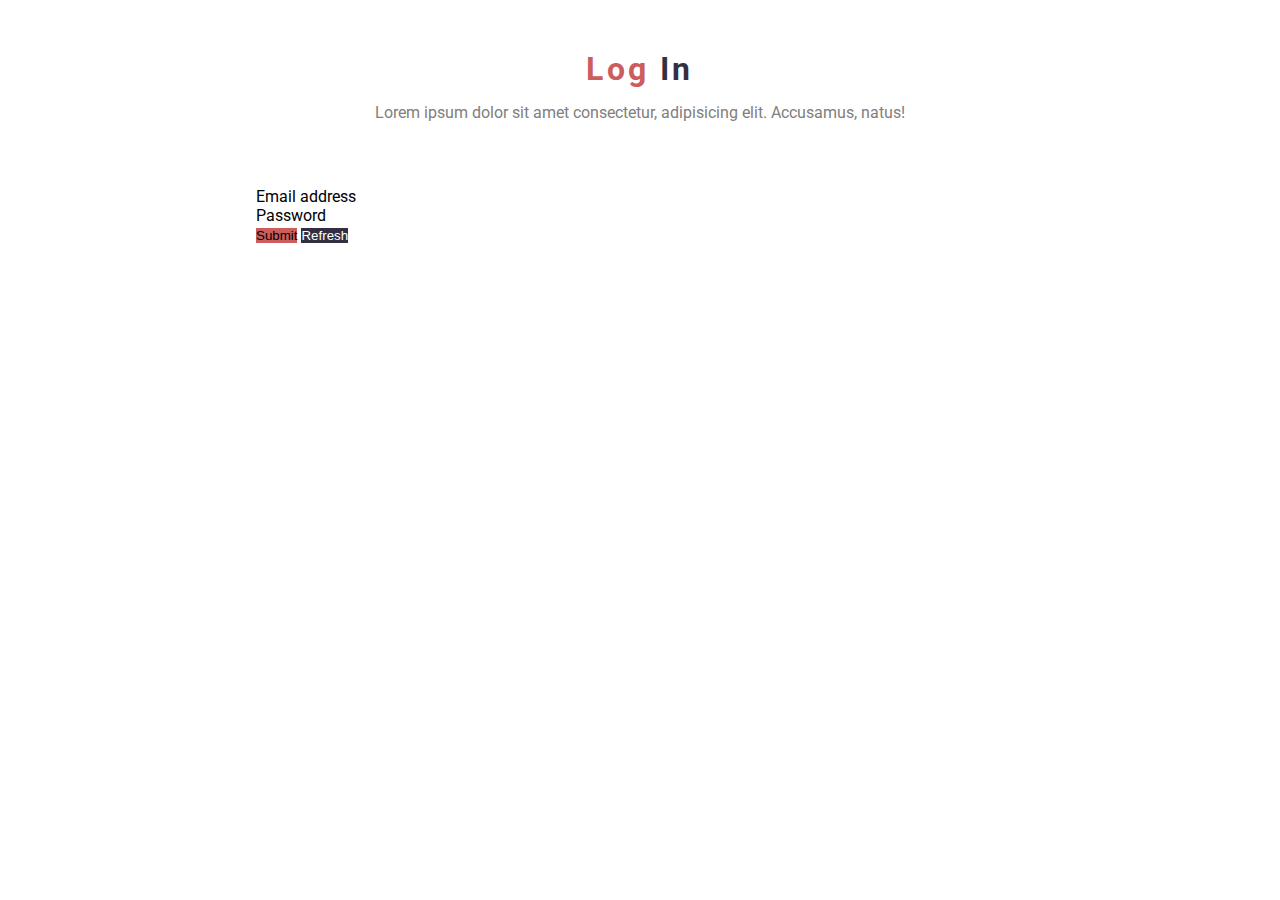
<file: E-commerce website/login.html>
<!DOCTYPE html>
<html lang="en">

<head>
    <meta charset="UTF-8" />
    <meta http-equiv="X-UA-Compatible" content="IE=edge" />
    <meta name="viewport" content="width=device-width, initial-scale=1.0" />
    <title>Log In</title>
    <!-- Bootstrap CSS -->
    <link href="https://cdn.jsdelivr.net/npm/bootstrap@5.1.3/dist/css/bootstrap.min.css" rel="stylesheet"
        integrity="sha384-1BmE4kWBq78iYhFldvKuhfTAU6auU8tT94WrHftjDbrCEXSU1oBoqyl2QvZ6jIW3" crossorigin="anonymous">
    <link rel="stylesheet" href="https://cdnjs.cloudflare.com/ajax/libs/font-awesome/4.7.0/css/font-awesome.min.css" />
    <link rel="preconnect" href="https://fonts.googleapis.com" />
    <link rel="preconnect" href="https://fonts.gstatic.com" crossorigin />
    <link href="https://fonts.googleapis.com/css2?family=Akaya+Kanadaka&family=Roboto:wght@300&display=swap"
        rel="stylesheet" />
    <link rel="stylesheet" href="https://unpkg.com/swiper@8/swiper-bundle.min.css" />
    <link rel="stylesheet" href="style.css" />
    <link rel="stylesheet" media="screen and (max-width:919px)" href="./responsiveness.css" />
    <style>
        form{
            width: 60%;
            margin: auto;
        }
        .btn{
            outline: none;
            border: none;
        }
        .btn-primary{
            background-color: indianred;
        }
        .btn-warning{
            background-color: rgba(15, 10, 29, 0.849);
            color: white;
        }
    </style>
</head>

<body>
    <section class="latest">
        <div class="product-intro">
            <h1>Log <span>In</span></h1>
            <p>
                Lorem ipsum dolor sit amet consectetur, adipisicing elit. Accusamus,
                natus!
            </p>
        </div>
    </section>
    <form onsubmit="return validation()" name="login-googlesheet" method="post">
        <div class="mb-3">
            <label for="exampleInputEmail1" class="form-label">Email address</label>
            <input type="email" class="form-control" id="exampleInputEmail1" name="Email ID">
            <span id="erroremail" style="font-size: 10px; color: red;"></span>
        </div>
        <div class="mb-3">
            <label for="exampleInputPassword1" class="form-label">Password</label>
            <input type="password" class="form-control" id="exampleInputPassword1" name="Password">
            <span id="errorpassword" style="font-size: 10px; color: red;"></span>
        </div>
        <button type="submit" class="btn btn-primary">Submit</button>
        <button type="reset" class="btn btn-warning">Refresh</button>
    </form>
    <!-- jQuery CDN -->
    <script src="https://cdnjs.cloudflare.com/ajax/libs/jquery/3.6.0/jquery.min.js"
        integrity="sha512-894YE6QWD5I59HgZOGReFYm4dnWc1Qt5NtvYSaNcOP+u1T9qYdvdihz0PPSiiqn/+/3e7Jo4EaG7TubfWGUrMQ=="
        crossorigin="anonymous" referrerpolicy="no-referrer"></script>

    <!-- Bootstrap JS -->
    <script src="https://cdn.jsdelivr.net/npm/bootstrap@5.1.3/dist/js/bootstrap.bundle.min.js"
        integrity="sha384-ka7Sk0Gln4gmtz2MlQnikT1wXgYsOg+OMhuP+IlRH9sENBO0LRn5q+8nbTov4+1p" crossorigin="anonymous">
    </script>

    <script src="./app.js"></script>

    <!-- Google sheet connection -->
    <script>
        const scriptURL =
            'https://script.google.com/macros/s/AKfycbw5P4Jv8z5zGcccVyY7rb6yJXn5xXUCdtaDJ6_229umRfTJjMm3YNyiqZghnskMDIztgw/exec'
        const form = document.forms['login-googlesheet']

        form.addEventListener('submit', e => {
            e.preventDefault()
            fetch(scriptURL, {
                    method: 'POST',
                    body: new FormData(form)
                })
                .then(response => alert(
                    "Successfully Signed Up"))
                .catch(error => console.error('Error!', error.message))
        })
    </script>
</body>

</html>
</file>
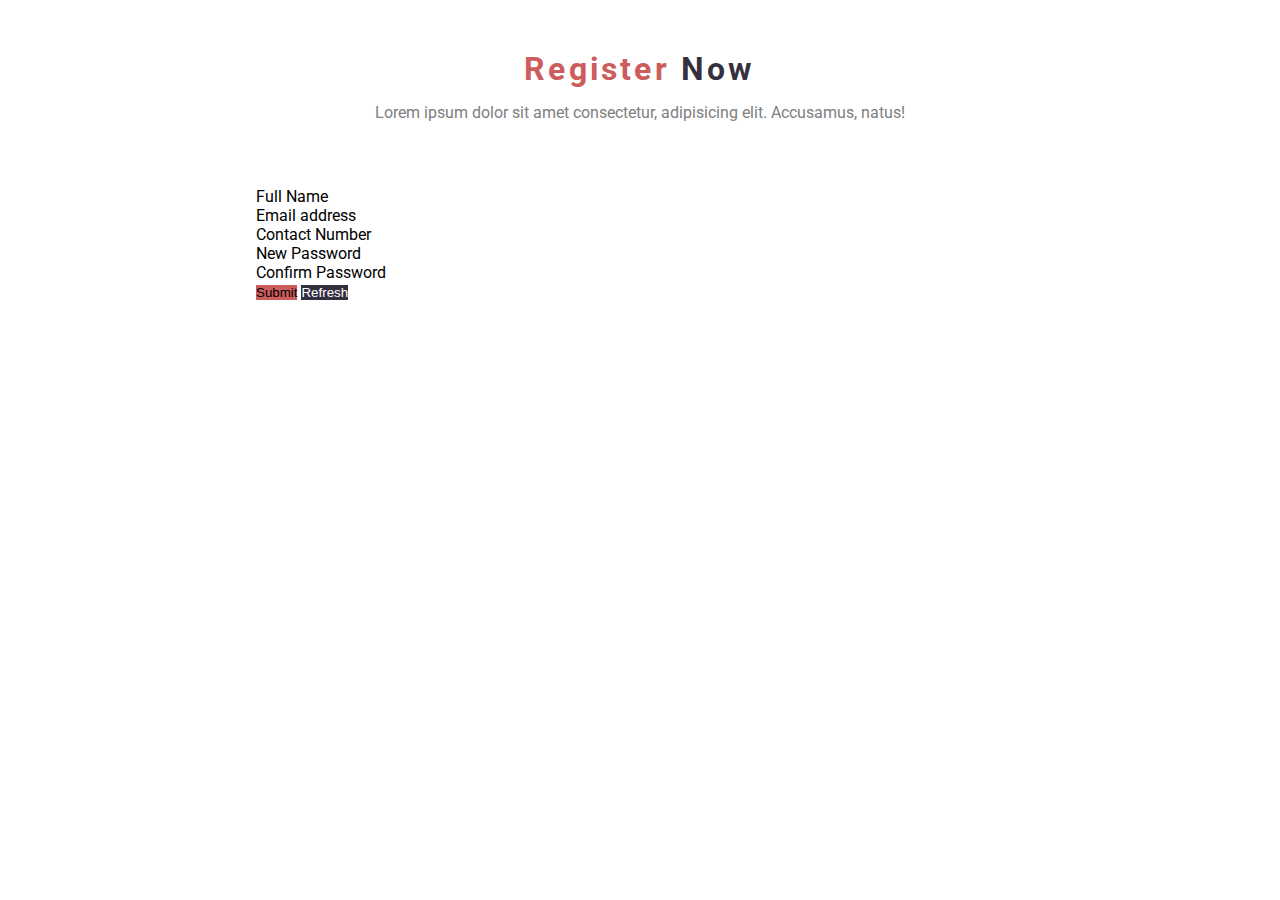
<file: E-commerce website/register.html>
<!DOCTYPE html>
<html lang="en">

<head>
    <meta charset="UTF-8" />
    <meta http-equiv="X-UA-Compatible" content="IE=edge" />
    <meta name="viewport" content="width=device-width, initial-scale=1.0" />
    <title>Register</title>
    <!-- Bootstrap CSS -->
    <link href="https://cdn.jsdelivr.net/npm/bootstrap@5.1.3/dist/css/bootstrap.min.css" rel="stylesheet"
        integrity="sha384-1BmE4kWBq78iYhFldvKuhfTAU6auU8tT94WrHftjDbrCEXSU1oBoqyl2QvZ6jIW3" crossorigin="anonymous">
    <link rel="stylesheet" href="https://cdnjs.cloudflare.com/ajax/libs/font-awesome/4.7.0/css/font-awesome.min.css" />
    <link rel="preconnect" href="https://fonts.googleapis.com" />
    <link rel="preconnect" href="https://fonts.gstatic.com" crossorigin />
    <link href="https://fonts.googleapis.com/css2?family=Akaya+Kanadaka&family=Roboto:wght@300&display=swap"
        rel="stylesheet" />
    <link rel="stylesheet" href="https://unpkg.com/swiper@8/swiper-bundle.min.css" />
    <link rel="stylesheet" href="style.css" />
    <link rel="stylesheet" media="screen and (max-width:919px)" href="./responsiveness.css" />
    <style>
        form{
            width: 60%;
            margin: auto;
        }
        .btn{
            outline: none;
            border: none;
        }
        .btn-primary{
            background-color: indianred;
        }
        .btn-warning{
            background-color: rgba(15, 10, 29, 0.849);
            color: white;
        }
    </style>
</head>

<body>
    <section class="latest">
        <div class="product-intro">
            <h1>Register <span>Now</span></h1>
            <p>
                Lorem ipsum dolor sit amet consectetur, adipisicing elit. Accusamus,
                natus!
            </p>
        </div>
    </section>
    <form onsubmit="return validation()" name="register-googlesheet" method="post">
        <div class="mb-3">
            <label for="exampleInputName" class="form-label">Full Name</label>
            <input type="text" class="form-control" id="exampleInputName" name="Full Name">
            <span id="errorname" style="font-size: 10px; color: red;"></span>
        </div>
        <div class="mb-3">
            <label for="exampleInputEmail1" class="form-label">Email address</label>
            <input type="email" class="form-control" id="exampleInputEmail1" name="Email ID">
            <span id="erroremail" style="font-size: 10px; color: red;"></span>
        </div>
        <div class="mb-3">
            <label for="exampleInputNumber" class="form-label">Contact Number</label>
            <input type="number" class="form-control" id="exampleInputNumber" name="Phone Number">
            <span id="errornumber" style="font-size: 10px; color: red;"></span>
        </div>
        <div class="mb-3">
            <label for="exampleInputPassword1" class="form-label">New Password</label>
            <input type="password" class="form-control" id="exampleInputPassword1" name="New Password">
            <span id="errorpassword" style="font-size: 10px; color: red;"></span>
        </div>
        <div class="mb-3">
            <label for="exampleInputPassword2" class="form-label">Confirm Password</label>
            <input type="password" class="form-control" id="exampleInputPassword2" name="Confirm Password">
            <span id="errorcpassword" style="font-size: 10px; color: red;"></span>
        </div>

        <button type="submit" class="btn btn-primary">Submit</button>
        <button type="reset" class="btn btn-warning">Refresh</button>
    </form>
    <!-- jQuery CDN -->
    <script src="https://cdnjs.cloudflare.com/ajax/libs/jquery/3.6.0/jquery.min.js"
        integrity="sha512-894YE6QWD5I59HgZOGReFYm4dnWc1Qt5NtvYSaNcOP+u1T9qYdvdihz0PPSiiqn/+/3e7Jo4EaG7TubfWGUrMQ=="
        crossorigin="anonymous" referrerpolicy="no-referrer"></script>

    <!-- Bootstrap JS -->
    <script src="https://cdn.jsdelivr.net/npm/bootstrap@5.1.3/dist/js/bootstrap.bundle.min.js"
        integrity="sha384-ka7Sk0Gln4gmtz2MlQnikT1wXgYsOg+OMhuP+IlRH9sENBO0LRn5q+8nbTov4+1p" crossorigin="anonymous">
    </script>

    <script src="./app.js"></script>

    <!-- Google sheet connection -->
    <script>
        const scriptURL =
            'https://script.google.com/macros/s/AKfycbxq0yafrHt21iF1YCGks7R8COfVSQ_8SLQNcF35xX3ESrZk-wTyIL5MUSHDZ87DTgpdnA/exec'
        const form = document.forms['register-googlesheet']

        form.addEventListener('submit', e => {
            e.preventDefault()
            fetch(scriptURL, {
                    method: 'POST',
                    body: new FormData(form)
                })
                .then(response => alert(
                    "Successfully Signed Up"))
                .catch(error => console.error('Error!', error.message))
        })
    </script>
</body>

</html>
</file>
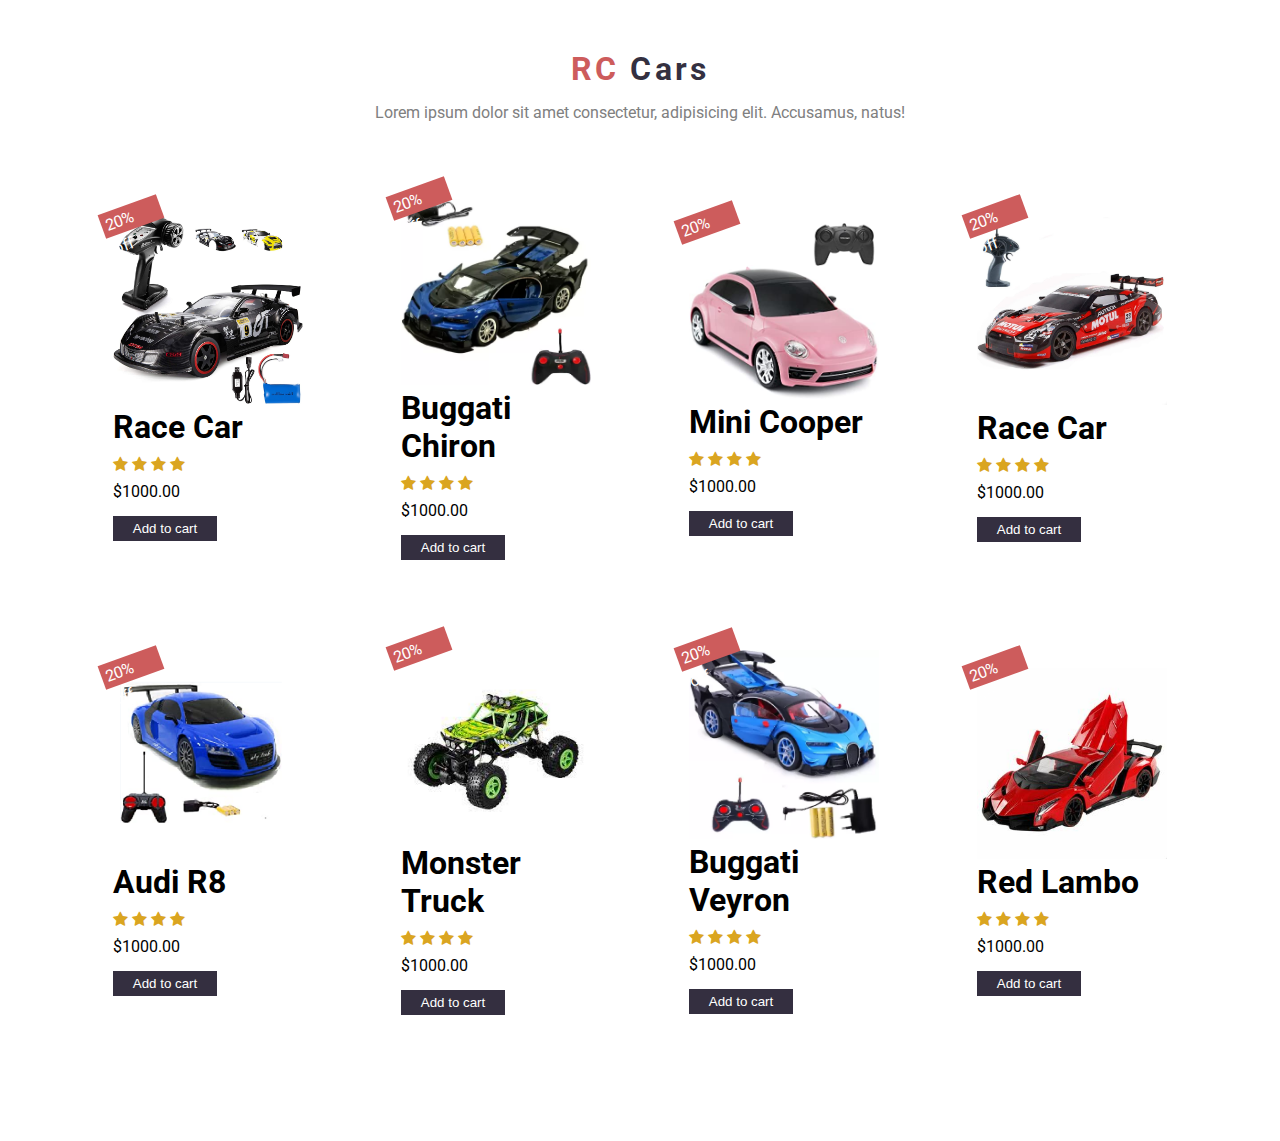
<file: E-commerce website/toyCar.html>
<!DOCTYPE html>
<html lang="en">
<head>
    <meta charset="UTF-8">
    <meta http-equiv="X-UA-Compatible" content="IE=edge">
    <meta name="viewport" content="width=device-width, initial-scale=1.0">
    <title>Toy Car</title>
    <link rel="stylesheet" href="https://cdnjs.cloudflare.com/ajax/libs/font-awesome/4.7.0/css/font-awesome.min.css" />
    <link rel="preconnect" href="https://fonts.googleapis.com" />
    <link rel="preconnect" href="https://fonts.gstatic.com" crossorigin />
    <link href="https://fonts.googleapis.com/css2?family=Akaya+Kanadaka&family=Roboto:wght@300&display=swap"
        rel="stylesheet" />
    <link rel="stylesheet" href="https://unpkg.com/swiper@8/swiper-bundle.min.css" />
    <link rel="stylesheet" href="style.css" />
    <link rel="stylesheet" media="screen and (max-width:919px)" href="./responsiveness.css">
</head>
<body>
    <section class="latest">
        <div class="product-intro">
            <h1>RC <span>Cars</span></h1>
            <p>
                Lorem ipsum dolor sit amet consectetur, adipisicing elit. Accusamus,
                natus!
            </p>
        </div>
        <div class="card-container">
            <div class="card">
                <div>
                    <img src="./images/car3.jpg" alt="" />
                </div>
                <h1>Race Car</h1>
                <span>
                    <i class="fa fa-star"></i>
                    <i class="fa fa-star"></i>
                    <i class="fa fa-star"></i>
                    <i class="fa fa-star"></i>
                </span>
                <p>$1000.00</p>
                <button>Add to cart</button>
            </div>
            <div class="card">
                <div>
                    <img src="./images/car1.webp" alt="" />
                </div>
                <h1>Buggati Chiron</h1>
                <span>
                    <i class="fa fa-star"></i>
                    <i class="fa fa-star"></i>
                    <i class="fa fa-star"></i>
                    <i class="fa fa-star"></i>
                </span>
                <p>$1000.00</p>
                <button>Add to cart</button>
            </div>
            <div class="card">
                <div>
                    <img src="./images/car4.jpg" alt="" />
                </div>
                <h1>Mini Cooper</h1>
                <span>
                    <i class="fa fa-star"></i>
                    <i class="fa fa-star"></i>
                    <i class="fa fa-star"></i>
                    <i class="fa fa-star"></i>
                </span>
                <p>$1000.00</p>
                <button>Add to cart</button>
            </div>
            <div class="card">
                <div>
                    <img src="./images/car2.jpg" alt="" />
                </div>
                <h1>Race Car</h1>
                <span>
                    <i class="fa fa-star"></i>
                    <i class="fa fa-star"></i>
                    <i class="fa fa-star"></i>
                    <i class="fa fa-star"></i>
                </span>
                <p>$1000.00</p>
                <button>Add to cart</button>
            </div>
        </div>
        <div class="card-container">
            <div class="card">
                <div>
                    <img src="./images/car5.png" alt="" />
                </div>
                <h1>Audi R8</h1>
                <span>
                    <i class="fa fa-star"></i>
                    <i class="fa fa-star"></i>
                    <i class="fa fa-star"></i>
                    <i class="fa fa-star"></i>
                </span>
                <p>$1000.00</p>
                <button>Add to cart</button>
            </div>
            <div class="card">
                <div>
                    <img src="./images/car8.jpg" alt="" />
                </div>
                <h1>Monster Truck</h1>
                <span>
                    <i class="fa fa-star"></i>
                    <i class="fa fa-star"></i>
                    <i class="fa fa-star"></i>
                    <i class="fa fa-star"></i>
                </span>
                <p>$1000.00</p>
                <button>Add to cart</button>
            </div>
            <div class="card">
                <div>
                    <img src="./images/car6.webp" alt="" />
                </div>
                <h1>Buggati Veyron</h1>
                <span>
                    <i class="fa fa-star"></i>
                    <i class="fa fa-star"></i>
                    <i class="fa fa-star"></i>
                    <i class="fa fa-star"></i>
                </span>
                <p>$1000.00</p>
                <button>Add to cart</button>
            </div>
            <div class="card">
                <div>
                    <img src="./images/car7.jpg" alt="" />
                </div>
                <h1>Red Lambo</h1>
                <span>
                    <i class="fa fa-star"></i>
                    <i class="fa fa-star"></i>
                    <i class="fa fa-star"></i>
                    <i class="fa fa-star"></i>
                </span>
                <p>$1000.00</p>
                <button>Add to cart</button>
            </div>
        </div>
    </section>
</body>
</html>
</file>
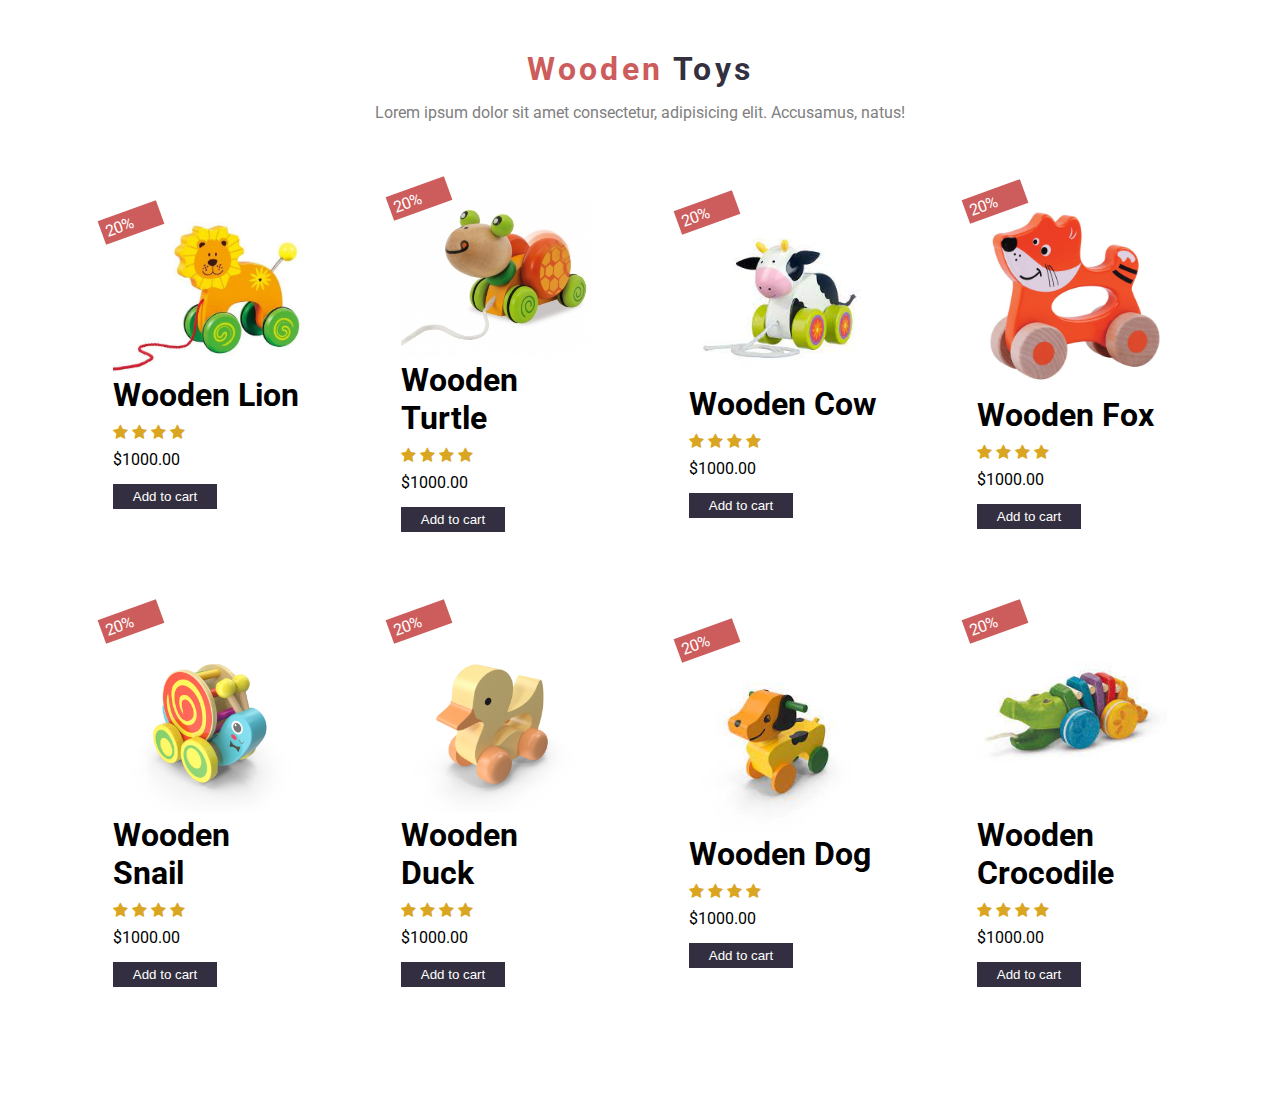
<file: E-commerce website/woodenToy.html>
<!DOCTYPE html>
<html lang="en">
<head>
    <meta charset="UTF-8">
    <meta http-equiv="X-UA-Compatible" content="IE=edge">
    <meta name="viewport" content="width=device-width, initial-scale=1.0">
    <title>Wooden Toys</title>
    <link rel="stylesheet" href="https://cdnjs.cloudflare.com/ajax/libs/font-awesome/4.7.0/css/font-awesome.min.css" />
    <link rel="preconnect" href="https://fonts.googleapis.com" />
    <link rel="preconnect" href="https://fonts.gstatic.com" crossorigin />
    <link href="https://fonts.googleapis.com/css2?family=Akaya+Kanadaka&family=Roboto:wght@300&display=swap"
        rel="stylesheet" />
    <link rel="stylesheet" href="https://unpkg.com/swiper@8/swiper-bundle.min.css" />
    <link rel="stylesheet" href="style.css" />
    <link rel="stylesheet" media="screen and (max-width:919px)" href="./responsiveness.css">
</head>
<body>
    <section class="latest">
        <div class="product-intro">
            <h1>Wooden <span>Toys</span></h1>
            <p>
                Lorem ipsum dolor sit amet consectetur, adipisicing elit. Accusamus,
                natus!
            </p>
        </div>
        <div class="card-container">
            <div class="card">
                <div>
                    <img src="./images/w1.jpg" alt="" />
                </div>
                <h1>Wooden Lion</h1>
                <span>
                    <i class="fa fa-star"></i>
                    <i class="fa fa-star"></i>
                    <i class="fa fa-star"></i>
                    <i class="fa fa-star"></i>
                </span>
                <p>$1000.00</p>
                <button>Add to cart</button>
            </div>
            <div class="card">
                <div>
                    <img src="./images/w2.jpeg" alt="" />
                </div>
                <h1>Wooden Turtle</h1>
                <span>
                    <i class="fa fa-star"></i>
                    <i class="fa fa-star"></i>
                    <i class="fa fa-star"></i>
                    <i class="fa fa-star"></i>
                </span>
                <p>$1000.00</p>
                <button>Add to cart</button>
            </div>
            <div class="card">
                <div>
                    <img src="./images/w3.jpg" alt="" />
                </div>
                <h1>Wooden Cow</h1>
                <span>
                    <i class="fa fa-star"></i>
                    <i class="fa fa-star"></i>
                    <i class="fa fa-star"></i>
                    <i class="fa fa-star"></i>
                </span>
                <p>$1000.00</p>
                <button>Add to cart</button>
            </div>
            <div class="card">
                <div>
                    <img src="./images/w5.jpg" alt="" />
                </div>
                <h1>Wooden Fox</h1>
                <span>
                    <i class="fa fa-star"></i>
                    <i class="fa fa-star"></i>
                    <i class="fa fa-star"></i>
                    <i class="fa fa-star"></i>
                </span>
                <p>$1000.00</p>
                <button>Add to cart</button>
            </div>
        </div>
        <div class="card-container">
            <div class="card">
                <div>
                    <img src="./images/w4.jpg" alt="" />
                </div>
                <h1>Wooden Snail</h1>
                <span>
                    <i class="fa fa-star"></i>
                    <i class="fa fa-star"></i>
                    <i class="fa fa-star"></i>
                    <i class="fa fa-star"></i>
                </span>
                <p>$1000.00</p>
                <button>Add to cart</button>
            </div>
            <div class="card">
                <div>
                    <img src="./images/w6.jpg" alt="" />
                </div>
                <h1>Wooden Duck</h1>
                <span>
                    <i class="fa fa-star"></i>
                    <i class="fa fa-star"></i>
                    <i class="fa fa-star"></i>
                    <i class="fa fa-star"></i>
                </span>
                <p>$1000.00</p>
                <button>Add to cart</button>
            </div>
            <div class="card">
                <div>
                    <img src="./images/w7.jpg" alt="" />
                </div>
                <h1>Wooden Dog</h1>
                <span>
                    <i class="fa fa-star"></i>
                    <i class="fa fa-star"></i>
                    <i class="fa fa-star"></i>
                    <i class="fa fa-star"></i>
                </span>
                <p>$1000.00</p>
                <button>Add to cart</button>
            </div>
            <div class="card">
                <div>
                    <img src="./images/w8.jpg" alt="" />
                </div>
                <h1>Wooden Crocodile</h1>
                <span>
                    <i class="fa fa-star"></i>
                    <i class="fa fa-star"></i>
                    <i class="fa fa-star"></i>
                    <i class="fa fa-star"></i>
                </span>
                <p>$1000.00</p>
                <button>Add to cart</button>
            </div>
        </div>
    </section>
</body>
</html>
</file>
<file: E-commerce website/style.css>
* {
  padding: 0;
  border: 0;
  margin: 0;
  box-sizing: border-box;
}

body {
  scroll-behavior: smooth;
  font-family: "Roboto", sans-serif;
  /* font-family: 'Akaya Kanadaka', cursive; */
}

:root {
  --primary: indianred;
  --secondary: rgba(15, 10, 29, 0.849);
  --light: #2f3640;
}

header {
  width: 100%;
  height: 100vh;
}

.nav1 {
  width: 100%;
  height: 80px;
  display: flex;
  justify-content: space-around;
  align-items: center;
  flex-wrap: wrap;
  box-shadow: 2px 0px 3px grey;
  text-align: center;
}

.nav1 .left {
  flex-basis: 50%;
  letter-spacing: 2px;
}

.nav1 .left a {
  text-decoration: none;
  color: var(--primary);
  font-weight: bold;
  margin: 0px 5px;
}

.right {
  flex-basis: 50%;
}

.right i {
  font-size: 20px;
  margin: 0px 15px;
  background-color: var(--primary);
  color: white;
  padding: 8px;
  cursor: pointer;
  transition: 0.4s ease-in-out;
}

.nav1 .right i:hover {
  transform: rotate(360deg);
}

.nav2 {
  width: 100%;
  height: 120px;
  display: flex;
  justify-content: space-between;
  align-items: center;
  flex-wrap: wrap;
  text-align: center;
}

.nav2 .nav2-left,
.nav2 .nav2-center,
.nav2 .nav2-right {
  flex-basis: 30%;
  margin: auto;
  cursor: pointer;
}

.nav2 .nav2-left i {
  margin-left: 15px;
}

.nav2 .nav2-center h1 {
  color: var(--primary);
  font-size: 2rem;
  letter-spacing: 5px;
  font-weight: bold;
}

.nav2 .nav2-center h1 span {
  color: var(--secondary);
}

.nav2 .nav2-center p {
  color: grey;
  font-size: 15px;
  margin-top: 5px;
}

.nav2 .nav2-right i {
  margin: 0px 5px;
}

.nav3 {
  width: 100%;
  height: 70px;
  line-height: 70px;
}

.nav3 ul {
  list-style: none;
  text-align: center;
}

.nav3 ul li {
  display: inline-block;
  width: 150px;
  position: relative;
  z-index: 99;
}

.nav3 ul li a {
  text-decoration: none;
  color: black;
  font-weight: 500;
  display: block;
}

.nav3 ul li a:hover {
  color: var(--primary);
}

.nav3 ul li i {
  color: var(--primary);
  margin: 0px 5px;
}

.nav3 ul ul {
  position: absolute;
  top: 70px;
  left: 0;
  display: none;
}

.nav3 ul ul li {
  background-color: white;
  border-bottom: 1px solid var(--primary);
}

.nav3 ul li:hover > ul {
  display: block;
}

.featured {
  width: 100%;
  height: 60vh;
  background: linear-gradient(
      to right,
      rgba(0, 0, 0, 1) 20%,
      rgba(255, 255, 255, 0.2)
    ),
    url(./images/g1.jpg);
  background-size: cover;
  background-position: top;
  position: relative;
}

.featured-text {
  max-width: 500px;
  position: absolute;
  top: 50%;
  left: 10%;
  color: white;
  text-align: center;
  padding: 10px;
  font-size: 2rem;
  letter-spacing: 5px;
  font-family: "Akaya Kanadaka", cursive;
}

.featured-text button {
  padding: 10px 20px;
  border: none;
  outline: none;
  background-color: var(--secondary);
  margin: 20px 0px;
  color: white;
  font-weight: 500;
  transition: 1s ease-in-out;
}
.featured-text button:hover {
  background-color: var(--primary);
}

.latest {
  padding: 50px 100px;
}

.product-intro {
  text-align: center;
}

.product-intro h1 {
  color: var(--primary);
  letter-spacing: 0.2rem;
  font-size: 2rem;
  font-weight: bolder;
}

.product-intro h1 span {
  color: var(--secondary);
}

.product-intro p {
  color: grey;
  margin: 15px 0px;
}

.card-container {
  width: 100%;
  display: flex;
  justify-content: space-between;
  align-items: center;
  cursor: pointer;
  margin: 4rem 0;
  flex-wrap: wrap;
}

.card-container .card {
  flex-basis: 20%;
  padding: 0.8rem;
  position: relative;
}

.card img {
  width: 100%;
  transition: 0.5s ease-in-out;
}

.card i {
  color: goldenrod;
  margin: 10px 0;
}

.card button {
  color: white;
  background-color: var(--secondary);
  border: none;
  outline: none;
  margin-top: 15px;
  padding: 5px 20px;
}

.card:hover img,
.card:hover h1 {
  width: 80%;
  color: var(--primary);
}

.card::before {
  content: "20% off";
  width: 25%;
  height: 25px;
  line-height: 25px;
  color: white;
  position: absolute;
  top: 0;
  left: 0;
  background-color: var(--primary);
  padding: 0px 4px;
  transform: rotate(-20deg);
}

.trends {
  padding: 50px 100px;
  background-color: rgba(0, 0, 0, 0.02);
}

.trends .swiper {
  width: 100%;
  padding: 50px;
}

.trends .swiper-slide {
  background-position: center;
  background-size: cover;
  width: 400px;
  height: 400px;
}

.trends .swiper-slide img {
  display: block;
  width: 100%;
  height: 100%;
}
footer {
  background-color: var(--secondary);
  color: white;
  display: flex;
  justify-content: space-around;
  align-items: center;
  flex-wrap: wrap;
  text-align: center;
  padding: 2rem;
}
footer div {
  flex-basis: 30%;
}
footer h1 {
  letter-spacing: 0.5rem;
}
footer h1 span {
  color: var(--primary);
}
footer p {
  font-size: 1rem;
}
footer i {
  margin: 0px 5px;
}
#sidenav {
  display: none;
}
#menubar {
  display: none;
}
</file>
<file: E-commerce website/responsiveness.css>
:root {
    --primary: indianred;
    --secondary: rgba(15, 10, 29, 0.849);
    --light: #2f3640;
}
#sidenav{
    display: block;
}
#menubar{
    display: block;
    position: absolute;
    top: 50%;
    right: 0;
    transform: translate(0%,-50%);
    z-index: 99;
    background-color: var(--primary);
    color: white;
    font-size: 2rem;
    padding: 20px 10px;
    animation: animate 3s ease infinite;
}
@keyframes animate{
    0%{
        background-color: var(--secondary);
    }
    100%{
        background-color: var(--primary);
    }
}
#sidenav {
    width: 0px;
    height: 100vh;
    position: absolute;
    top: 0;
    left: 0;
    z-index: 3;
    background-color: var(--light);
    padding-top: 70px;
    display: block;
    overflow: hidden;
    transition: 0.5s ease-in-out;
}

#sidenav ul {
    list-style: none;
}

#sidenav ul li {
    display: block;
    width: 200px;
    position: relative;
    z-index: 99;
    margin: 10px 20px;
}

#sidenav ul li a {
    text-decoration: none;
    color: white;
    font-weight: 500;
    display: block;
    font-size: 20px;
    padding: 10px 20px;
}

#sidenav ul li a:hover {
    color: var(--primary);
}

#sidenav ul li i {
    color: white;
    margin: 0px 5px;
}
#sidenav ul ul {
    position: absolute;
    top: 70px;
    left: 0;
    display: none;
}

#sidenav ul ul li {
    border-bottom: 1px solid white;
}

#sidenav ul li:hover>ul {
    display: block;
}
.nav1 {
    position: relative;
    z-index: 2;
    background-color: white;
}
.right i {
    font-size: 15px;
    margin: 0px 5px;
}
.nav2 {
    width: 100%;
    height: 80px;
}
.nav2 .nav2-left i {
    margin-left: 0px;
}
.nav2 .nav2-center h1 {
    font-size: 1.5rem;
    letter-spacing: 2px;
}

.nav2 .nav2-center p {
    font-size: 10px;
}
.nav3{
    display: none;
}
.featured{
    background-attachment: fixed;
}
.latest {
    padding: 0px 50px;
}
.card-container {
    margin: 2rem 0;
}
.card-container .card {
    flex-basis: 100%;
    text-align: center;
}
.trends {
    padding: 20px 50px;
}

.trends .swiper-slide {
    width: 360px;
    height: 360px;
}

footer div{
    flex-basis: 50%;
    margin: 10px 0;
}
</file>
